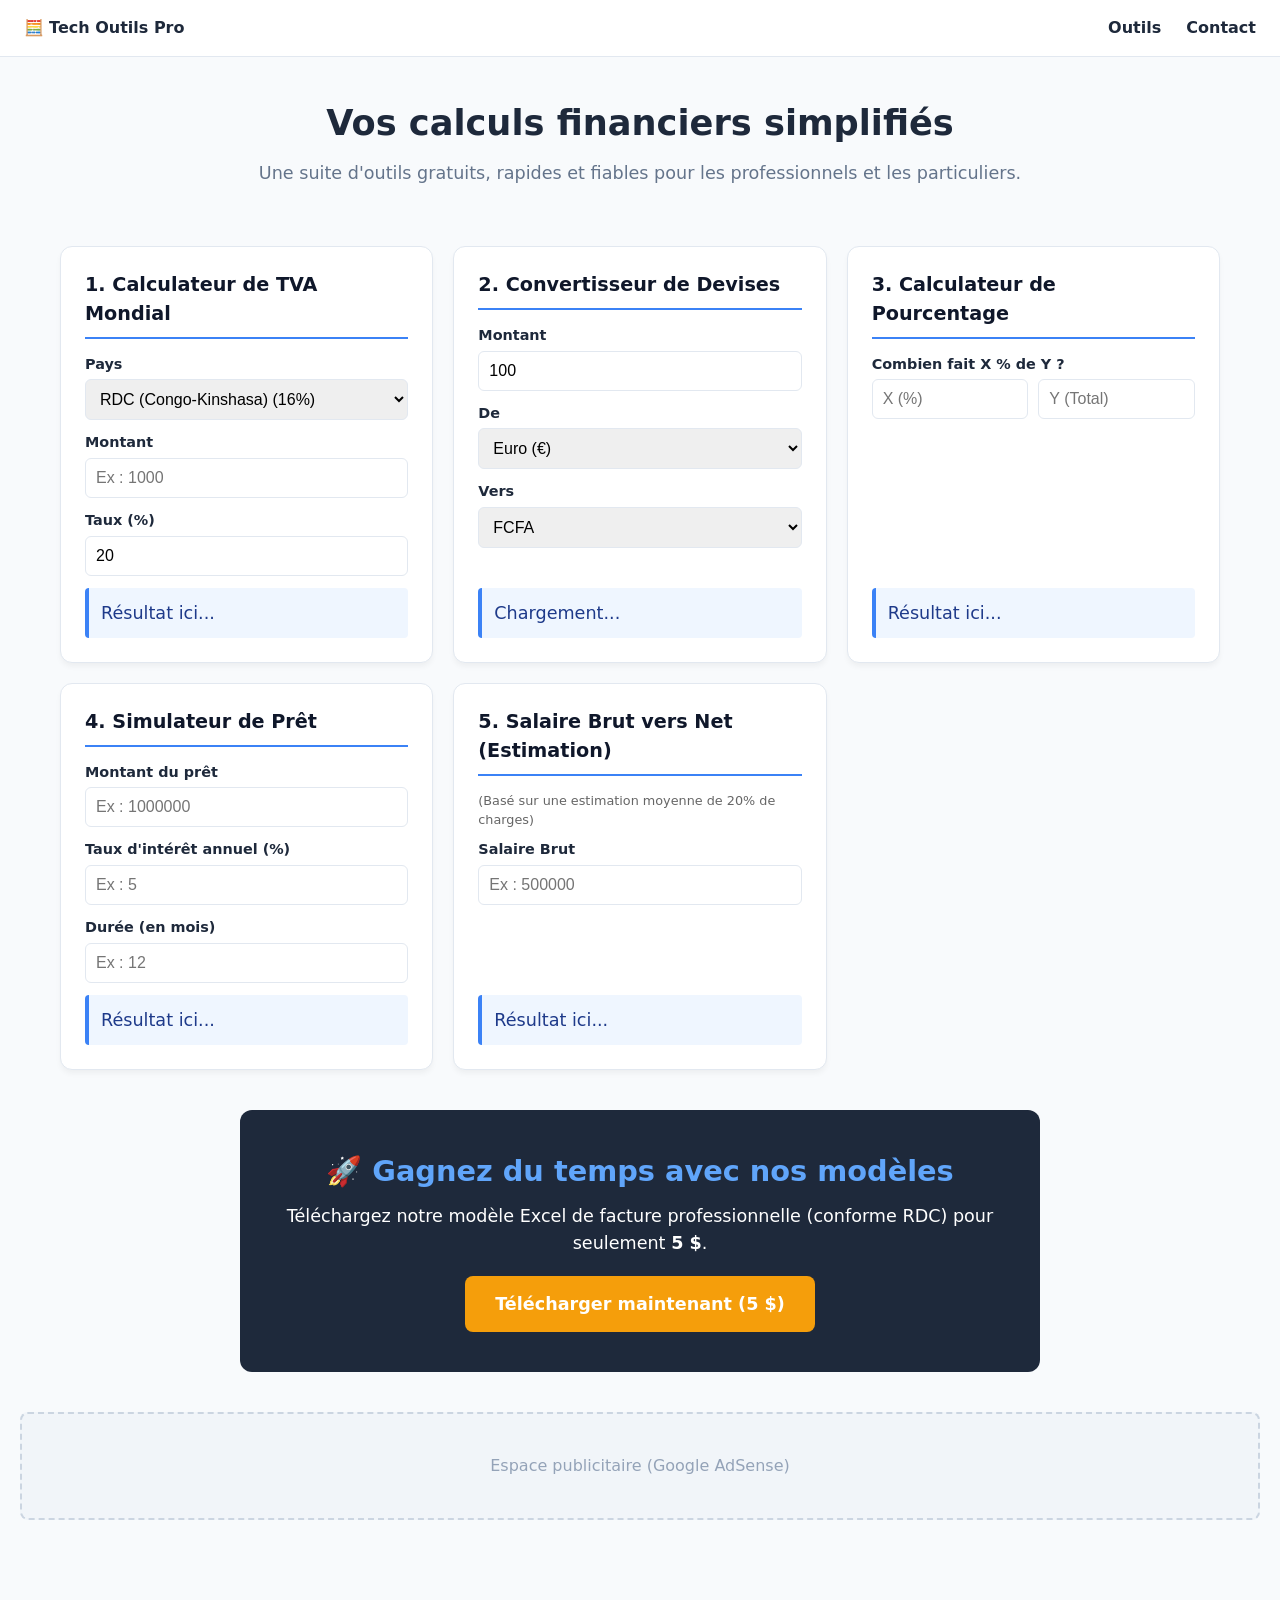
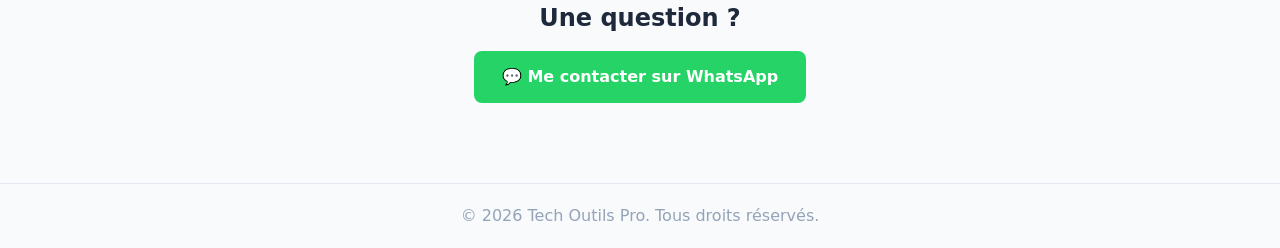
<file: index.html>
<!DOCTYPE html>
<html lang="fr">
<head>
  <meta name="google-site-verification" content="2Im5dlPeCxbYxjfc-2KMujdlEkKpxKUWcsmeDknGLmM" />
  <meta charset="UTF-8">
  <meta name="viewport" content="width=device-width, initial-scale=1">
  <title>Tech Outils Pro - Calculateurs & Convertisseurs Pros</title>
  <meta name="description" content="La plateforme n°1 pour vos calculs financiers. Calculez la TVA, convertissez les devises, simulez un prêt ou un salaire en quelques clics.">
  <link rel="icon" href="data:image/svg+xml,%3Csvg xmlns='http://www.w3.org/2000/svg' viewBox='0 0 100 100'%3E%3Ctext y='.9em' font-size='90'%3E🧮%3C/text%3E%3C/svg%3E">
  <link rel="stylesheet" href="style.css">
</head>
<body>
  <header class="entete">
    <div class="logo">🧮 <strong>Tech Outils Pro</strong></div>
    <nav class="menu">
      <a href="#outils">Outils</a>
      <a href="#contact">Contact</a>
    </nav>
  </header>

  <main>
    <section class="hero">
      <h1>Vos calculs financiers simplifiés</h1>
      <p>Une suite d'outils gratuits, rapides et fiables pour les professionnels et les particuliers.</p>
    </section>

    <!-- LES 5 OUTILS -->
    <section id="outils" class="grille-outils">
      
      <!-- OUTIL 1 : TVA MONDIAL -->
      <div class="carte-outil">
        <h2>1. Calculateur de TVA Mondial</h2>
        <div class="champ">
          <label>Pays</label>
          <select id="pays"></select>
        </div>
        <div class="champ">
          <label>Montant</label>
          <input id="montant-tva" type="number" placeholder="Ex : 1000">
        </div>
        <div class="champ">
          <label>Taux (%)</label>
          <input id="taux-tva" type="number" value="20">
        </div>
        <div id="res-tva" class="resultat">Résultat ici...</div>
      </div>

      <!-- OUTIL 2 : CONVERTISSEUR -->
      <div class="carte-outil">
        <h2>2. Convertisseur de Devises</h2>
        <div class="champ">
          <label>Montant</label>
          <input id="montant-devise" type="number" value="100">
        </div>
        <div class="champ">
          <label>De</label>
          <select id="devise-source">
            <option value="EUR">Euro (€)</option>
            <option value="USD">Dollar ($)</option>
            <option value="XOF">FCFA</option>
          </select>
        </div>
        <div class="champ">
          <label>Vers</label>
          <select id="devise-cible">
            <option value="XOF">FCFA</option>
            <option value="EUR">Euro (€)</option>
            <option value="USD">Dollar ($)</option>
          </select>
        </div>
        <div id="res-devise" class="resultat">Chargement...</div>
      </div>

      <!-- OUTIL 3 : POURCENTAGE -->
      <div class="carte-outil">
        <h2>3. Calculateur de Pourcentage</h2>
        <div class="champ">
          <label>Combien fait X % de Y ?</label>
          <div style="display:flex; gap:10px;">
            <input id="pourcent-x" type="number" placeholder="X (%)">
            <input id="pourcent-y" type="number" placeholder="Y (Total)">
          </div>
        </div>
        <div id="res-pourcent" class="resultat">Résultat ici...</div>
      </div>

      <!-- OUTIL 4 : SIMULATEUR DE PRÊT -->
      <div class="carte-outil">
        <h2>4. Simulateur de Prêt</h2>
        <div class="champ">
          <label>Montant du prêt</label>
          <input id="pret-montant" type="number" placeholder="Ex : 1000000">
        </div>
        <div class="champ">
          <label>Taux d'intérêt annuel (%)</label>
          <input id="pret-taux" type="number" placeholder="Ex : 5">
        </div>
        <div class="champ">
          <label>Durée (en mois)</label>
          <input id="pret-duree" type="number" placeholder="Ex : 12">
        </div>
        <div id="res-pret" class="resultat">Résultat ici...</div>
      </div>

      <!-- OUTIL 5 : SALAIRE NET -->
      <div class="carte-outil">
        <h2>5. Salaire Brut vers Net (Estimation)</h2>
        <p style="font-size:0.8rem; color:#666; margin-bottom:10px;">(Basé sur une estimation moyenne de 20% de charges)</p>
        <div class="champ">
          <label>Salaire Brut</label>
          <input id="salaire-brut" type="number" placeholder="Ex : 500000">
        </div>
        <div id="res-salaire" class="resultat">Résultat ici...</div>
      </div>

    </section>

    <!-- SECTION PRODUIT À VENDRE -->
    <section style="background: #1e293b; color: white; padding: 40px 20px; text-align: center; border-radius: 12px; margin: 20px auto; max-width: 800px;">
      <h2 style="color: #60a5fa; font-size: 1.8rem; margin-bottom: 10px;">🚀 Gagnez du temps avec nos modèles</h2>
      <p style="margin-bottom: 20px; font-size: 1.1rem;">Téléchargez notre modèle Excel de facture professionnelle (conforme RDC) pour seulement <strong>5 $</strong>.</p>
      <!-- Remplace le '#' par ton lien Payhip ou Gumroad plus tard -->
      <a href="#" style="background: #f59e0b; color: white; padding: 15px 30px; text-decoration: none; border-radius: 8px; font-weight: bold; display: inline-block; font-size: 1.1rem;">Télécharger maintenant (5 $)</a>
    </section>

    <!-- ESPACE PUBLICITÉ (Pour gagner de l'argent plus tard) -->
    <section class="pub" style="text-align: center; padding: 40px; background: #f1f5f9; border: 2px dashed #cbd5e1; margin: 40px 20px; color: #94a3b8; border-radius: 8px;">
      <p>Espace publicitaire (Google AdSense)</p>
    </section>

    <section id="contact" class="section-contact">
      <h2>Une question ?</h2>
      <a href="https://wa.me/243898560667" class="btn btn-principal" target="_blank">💬 Me contacter sur WhatsApp</a>
    </section>
  </main>

  <footer style="text-align: center; padding: 20px; color: #94a3b8; border-top: 1px solid #e2e8f0; margin-top: 40px;">
    <p>© <span id="annee"></span> Tech Outils Pro. Tous droits réservés.</p>
  </footer>

  <script src="script.js" defer></script>
</body>
</html>
</file>
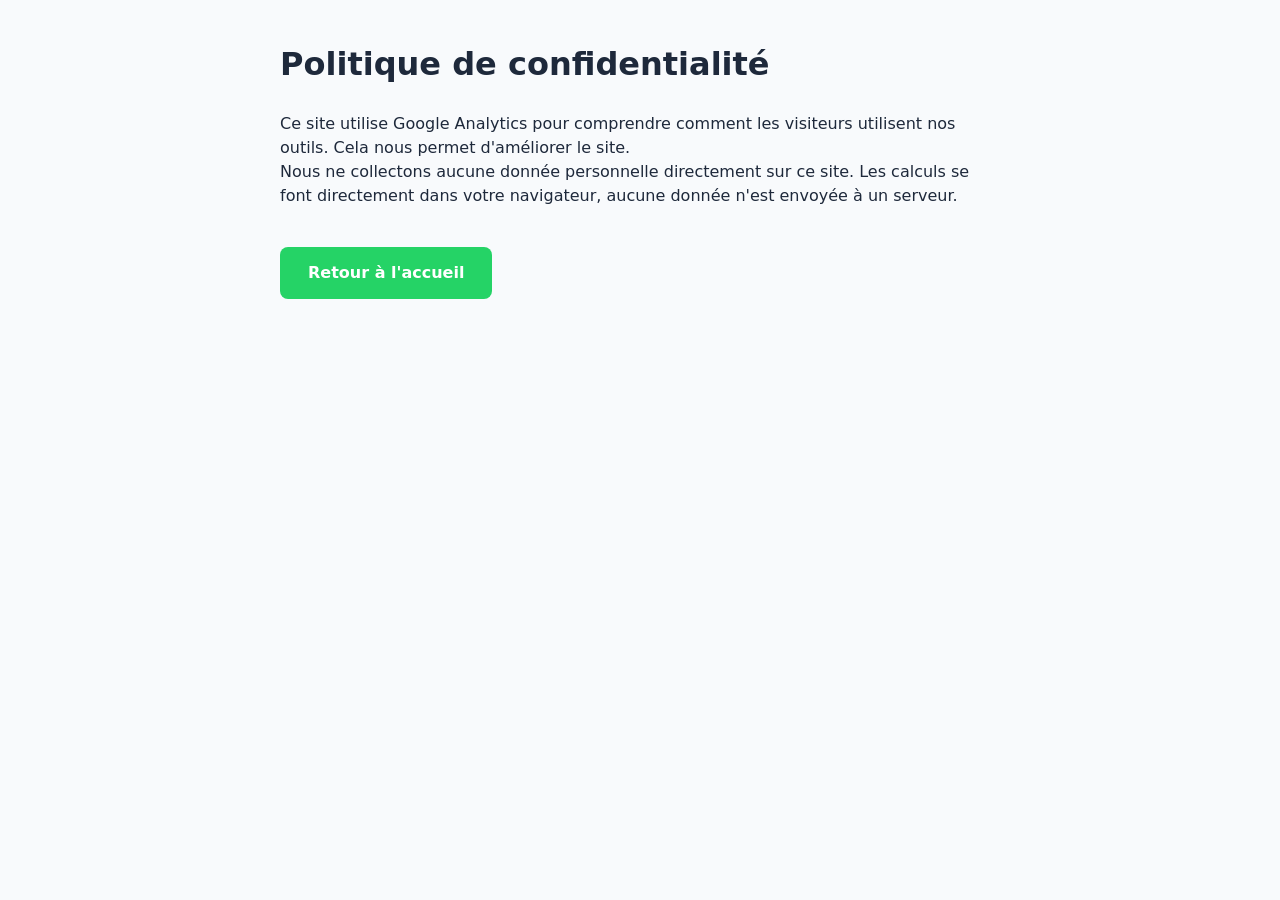
<file: confidentialite.html>
<!DOCTYPE html>
<html lang="fr">
<head>
  <meta charset="UTF-8">
  <meta name="viewport" content="width=device-width, initial-scale=1.0">
  <title>Politique de confidentialité - TVA Afrique</title>
  <link rel="stylesheet" href="style.css">
</head>
<body>
  <main style="padding: 40px; max-width: 800px; margin: auto;">
    <h1>Politique de confidentialité</h1>
    <br>
    <p>Ce site utilise Google Analytics pour comprendre comment les visiteurs utilisent nos outils. Cela nous permet d'améliorer le site.</p>
    <p>Nous ne collectons aucune donnée personnelle directement sur ce site. Les calculs se font directement dans votre navigateur, aucune donnée n'est envoyée à un serveur.</p>
    <br>
    <a href="index.html" class="btn btn-secondaire">Retour à l'accueil</a>
  </main>
</body>
</html>
</file>
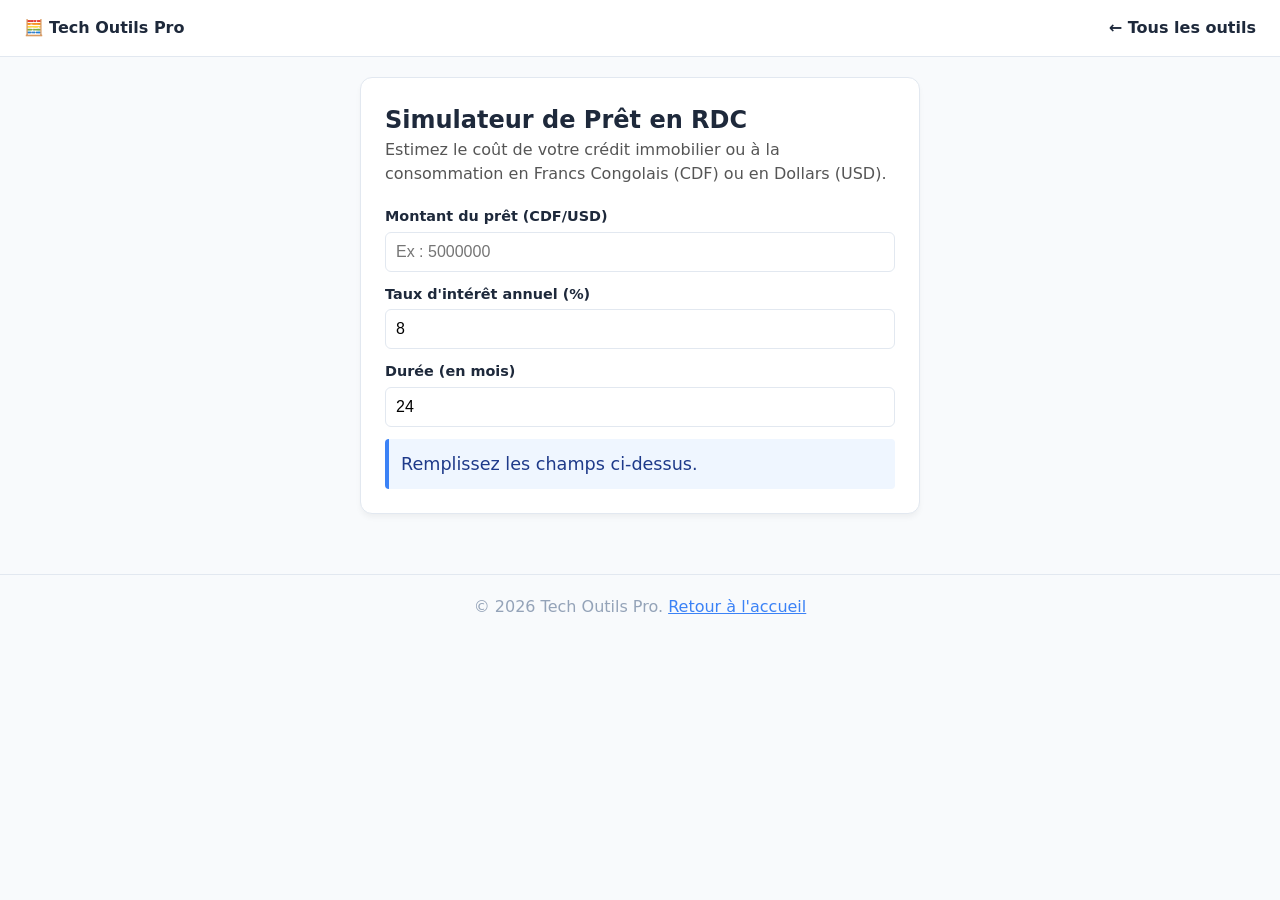
<file: pret-rdc.html>
<!DOCTYPE html>
<html lang="fr">
<head>
  <meta charset="UTF-8">
  <meta name="viewport" content="width=device-width, initial-scale=1">
  <title>Simulateur de Prêt RDC - Calculez vos mensualités (CDF/USD)</title>
  <meta name="description" content="Calculez facilement les mensualités de votre prêt bancaire en République Démocratique du Congo. Simulateur gratuit et rapide.">
  <link rel="stylesheet" href="style.css">
</head>
<body>
  <header class="entete">
    <div class="logo">🧮 <strong>Tech Outils Pro</strong></div>
    <nav class="menu">
      <a href="index.html">← Tous les outils</a>
    </nav>
  </header>

  <main style="padding: 20px; max-width: 600px; margin: auto;">
    <section class="carte-outil">
      <h1>Simulateur de Prêt en RDC</h1>
      <p style="margin-bottom: 20px; color: #555;">Estimez le coût de votre crédit immobilier ou à la consommation en Francs Congolais (CDF) ou en Dollars (USD).</p>
      
      <div class="champ">
        <label>Montant du prêt (CDF/USD)</label>
        <input id="pret-montant" type="number" placeholder="Ex : 5000000">
      </div>
      <div class="champ">
        <label>Taux d'intérêt annuel (%)</label>
        <input id="pret-taux" type="number" placeholder="Ex : 8" value="8">
      </div>
      <div class="champ">
        <label>Durée (en mois)</label>
        <input id="pret-duree" type="number" placeholder="Ex : 24" value="24">
      </div>
      <div id="res-pret" class="resultat">Remplissez les champs ci-dessus.</div>
    </section>
  </main>

  <footer>
    <p>© <span id="annee"></span> Tech Outils Pro. <a href="index.html" style="color:#3b82f6;">Retour à l'accueil</a></p>
  </footer>

  <script src="script.js" defer></script>
</body>
</html>
</file>
<file: style.css>
* { box-sizing: border-box; margin: 0; padding: 0; }
:root {
  --bg: #f8fafc;
  --text: #1e293b;
  --card: #ffffff;
  --border: #e2e8f0;
  --accent: #3b82f6;
}
body {
  background-color: var(--bg);
  color: var(--text);
  font-family: system-ui, -apple-system, sans-serif;
  line-height: 1.5;
}

/* EN-TÊTE */
.entete {
  background: var(--card);
  padding: 16px 24px;
  display: flex;
  justify-content: space-between;
  align-items: center;
  border-bottom: 1px solid var(--border);
  position: sticky; top: 0; z-index: 100;
}
.menu a { color: var(--text); text-decoration: none; margin-left: 20px; font-weight: 600; }

/* HERO */
.hero { text-align: center; padding: 40px 20px; }
.hero h1 { font-size: 2.2rem; margin-bottom: 10px; }
.hero p { color: #64748b; font-size: 1.1rem; }

/* GRILLE D'OUTILS */
.grille-outils {
  display: grid;
  grid-template-columns: repeat(auto-fit, minmax(300px, 1fr));
  gap: 20px;
  max-width: 1200px;
  margin: 0 auto;
  padding: 20px;
}

.carte-outil {
  background: var(--card);
  border: 1px solid var(--border);
  border-radius: 12px;
  padding: 24px;
  box-shadow: 0 4px 6px -1px rgba(0,0,0,0.05);
  display: flex;
  flex-direction: column;
}
.carte-outil h2 { font-size: 1.2rem; margin-bottom: 15px; color: #0f172a; border-bottom: 2px solid var(--accent); padding-bottom: 8px; }

/* CHAMPS */
.champ { margin-bottom: 12px; }
.champ label { display: block; font-size: 0.9rem; font-weight: 600; margin-bottom: 4px; }
input, select {
  width: 100%;
  padding: 10px;
  border: 1px solid var(--border);
  border-radius: 6px;
  font-size: 1rem;
}
input:focus, select:focus { outline: 2px solid var(--accent); border-color: transparent; }

/* RÉSULTATS */
.resultat {
  background: #eff6ff;
  border-left: 4px solid var(--accent);
  padding: 12px;
  margin-top: auto;
  border-radius: 4px;
  font-size: 1.1rem;
  color: #1e3a8a;
}

/* PUB */
.pub {
  text-align: center;
  padding: 40px;
  background: #f1f5f9;
  border: 2px dashed #cbd5e1;
  margin: 40px 20px;
  color: #94a3b8;
  border-radius: 8px;
}

/* CONTACT */
.section-contact { text-align: center; padding: 40px 20px; }
.btn { display: inline-block; padding: 14px 28px; border-radius: 8px; text-decoration: none; font-weight: bold; color: white; background: #25D366; margin-top: 15px;}
footer { text-align: center; padding: 20px; color: #94a3b8; border-top: 1px solid var(--border); margin-top: 40px;}
</file>
